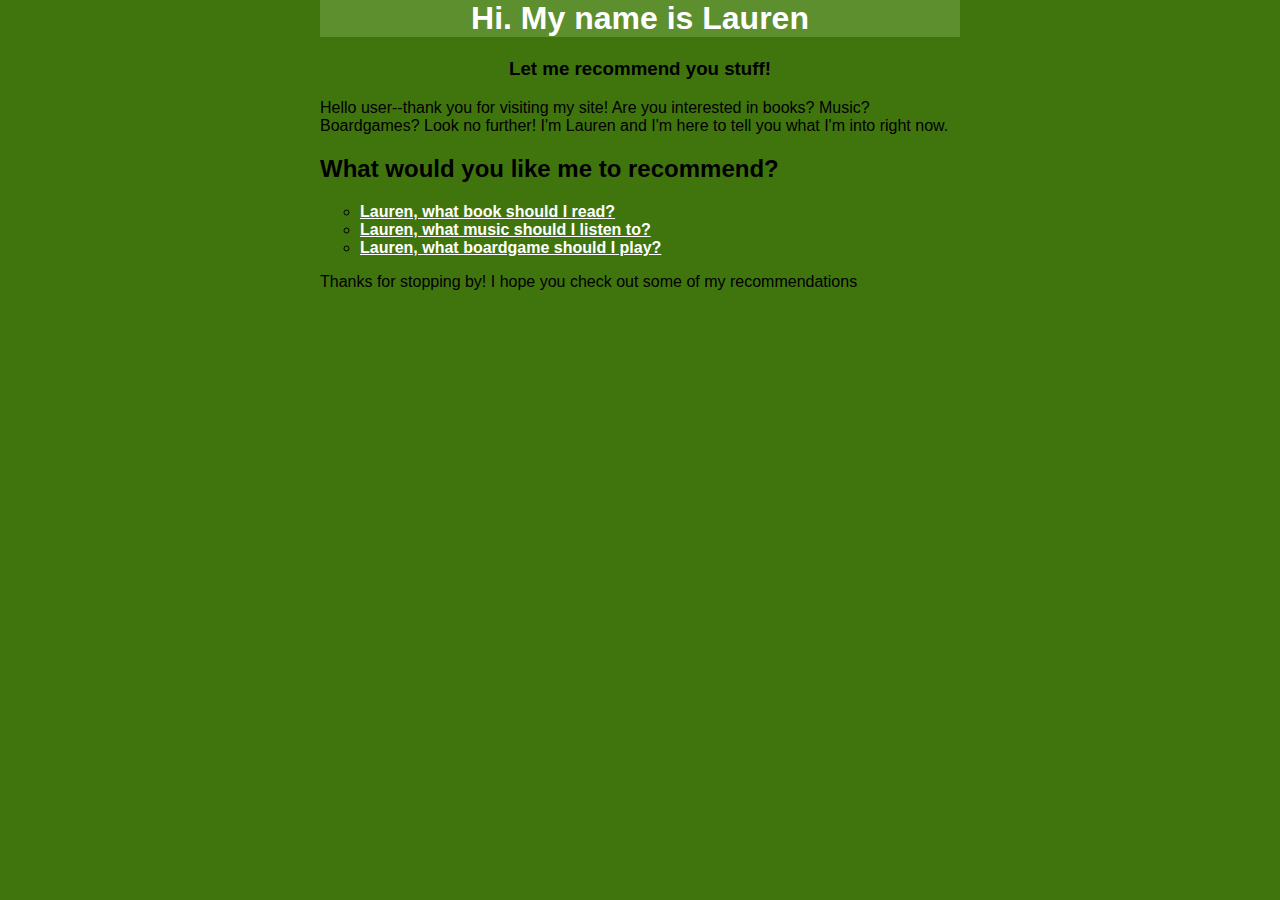
<file: index.html>
<! doctype html>
<html>
<head> 
	<link href="main.css" rel="stylesheet"/>
	<title> Lauren Recommends </title>
</head>
<body>
	<div>
		<h1>Hi. My name is Lauren</h1>
		<h3>Let me recommend you stuff!</h3>
		<p>Hello user--thank you for visiting my site! Are you interested in books? Music? Boardgames? Look no further! I'm Lauren and I'm here to tell you what I'm into right now.</p>
		<h2>What would you like me to recommend?</h2>
		<ul>
		<li><a href="books.html">Lauren, what book should I read?</a>
		<li><a href ="music.html">Lauren, what music should I listen to?</a>
		<li><a href ="boardGames.html">Lauren, what boardgame should I play?</a>
		</ul>
		<p>Thanks for stopping by! I hope you check out some of my recommendations</p>
			
	<div>
</body>
</html>
</file>
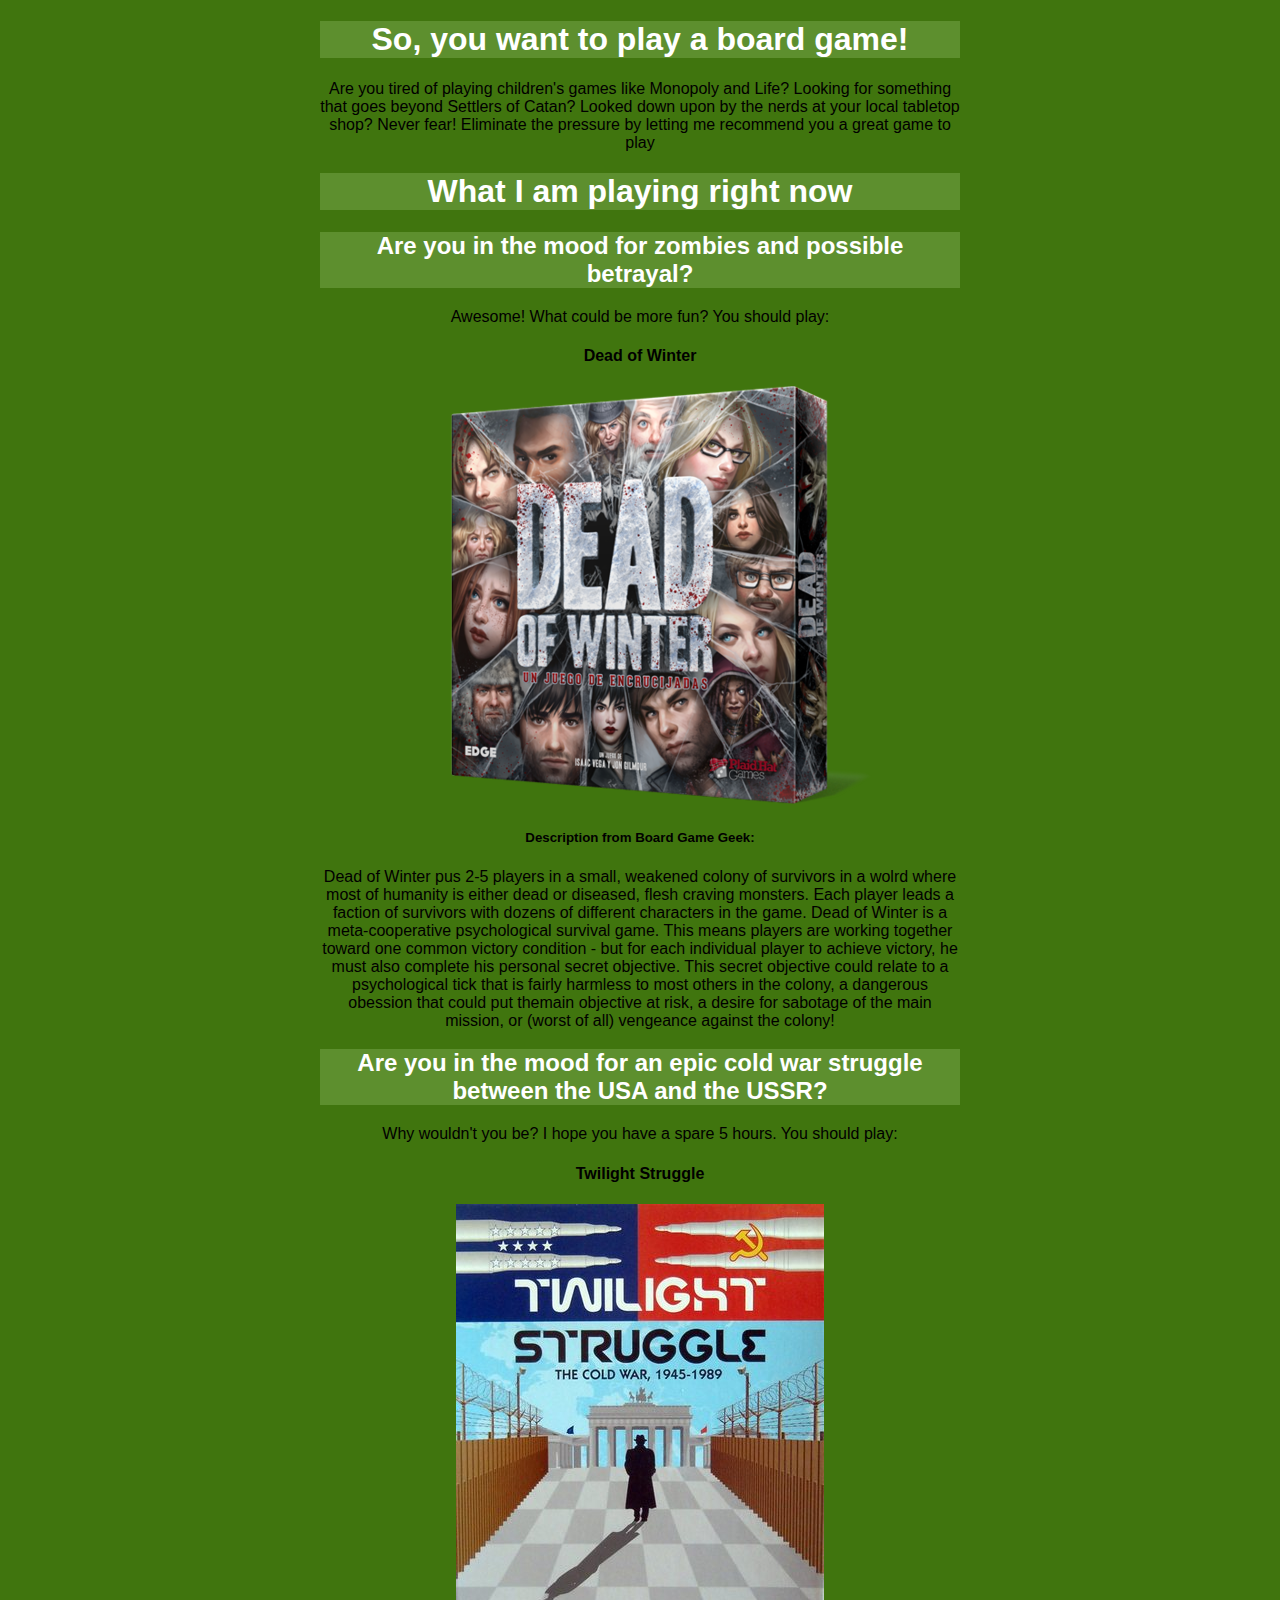
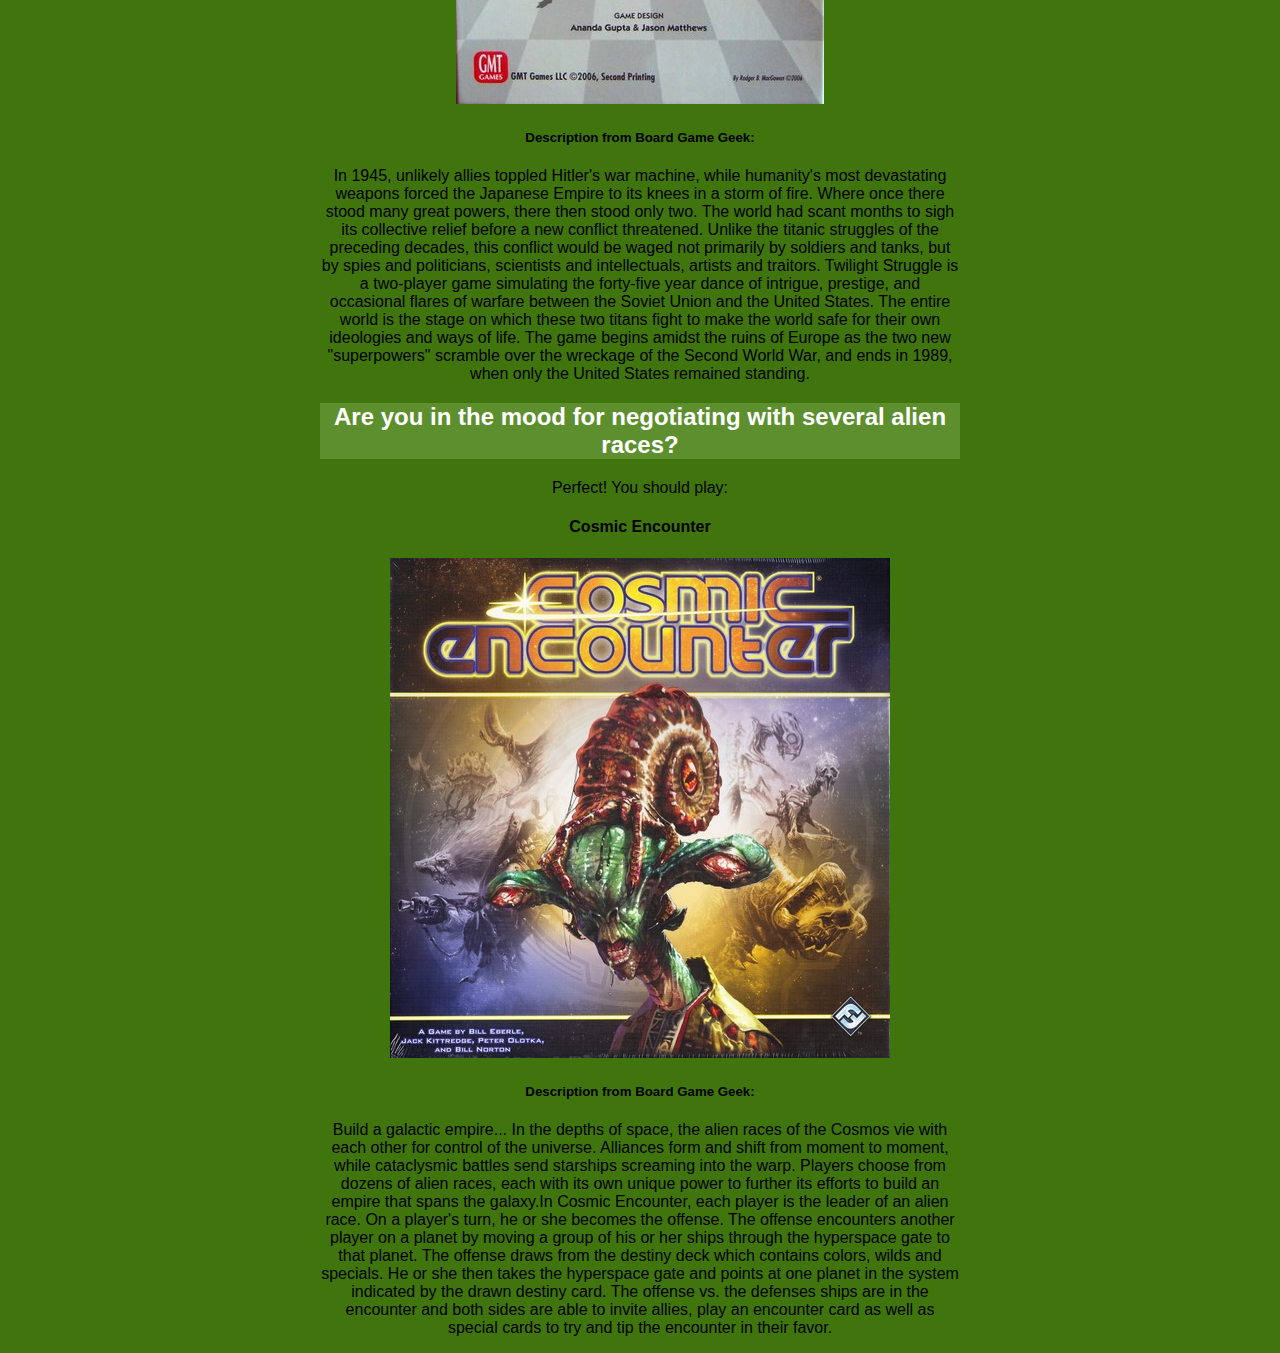
<file: boardGames.html>
<!DOCTYPE HTML>
<html>
<head>
	<title>Lauren Recommends Board Games</title>
	<link href="books.css" rel="stylesheet"/>
</head>
<body>
	<h1>So, you want to play a board game!</h1>
	<p>Are you tired of playing children's games like Monopoly and Life? Looking for something that goes beyond Settlers of Catan? Looked down upon by the nerds at your local tabletop shop? Never fear! Eliminate the pressure by letting me recommend you a great game to play</p>
	<h1> What I am playing right now</h1>

	<h2>Are you in the mood for zombies and possible betrayal?</h2>
	<p>Awesome! What could be more fun? You should play:</P>
	<h4>Dead of Winter</h4>
	<img src="deadOfWinter.png" alt="Dead of Winter Box"/>
	<p> <h5>Description from Board Game Geek:</h5> Dead of Winter pus 2-5 players in a small, weakened colony of survivors in a wolrd where most of humanity is either dead or diseased, flesh craving monsters.
	Each player leads a faction of survivors with dozens of different characters in the game. Dead of Winter is a meta-cooperative psychological survival game. This means players are working together toward one
	common victory condition - but for each individual player to achieve victory, he must also complete his personal secret objective. This secret objective could relate to a psychological tick that is fairly harmless
	to most others in the colony, a dangerous obession that could put themain objective at risk, a desire for sabotage of the main mission, or (worst of all) vengeance
	against the colony!</p>
	

	<h2>Are you in the mood for an epic cold war struggle between the USA and the USSR?</h2>
	<p>Why wouldn't you be? I hope you have a spare 5 hours. You should play:</P>
	<h4>Twilight Struggle</h4>
	<img src="twilightStruggle.jpg" alt="Twilight Struggle Box"/>
	<p> <h5>Description from Board Game Geek:</h5> In 1945, unlikely allies toppled Hitler's war machine, while humanity's most devastating weapons forced the Japanese Empire to its knees in a storm of fire. Where once there stood many great powers, there then stood only two.
	The world had scant months to sigh its collective relief before a new conflict threatened. Unlike the titanic struggles of the preceding decades, this conflict would be waged not primarily by soldiers and tanks, but by spies and politicians, scientists and intellectuals,
	artists and traitors. Twilight Struggle is a two-player game simulating the forty-five year dance of intrigue, prestige, and occasional flares of warfare between the Soviet Union and the United States. The entire world is the stage on which these two titans fight to make
	the world safe for their own ideologies and ways of life. The game begins amidst the ruins of Europe as the two new "superpowers" scramble over the wreckage of the Second World War, and ends in 1989, when only the United States remained standing.</p>
	
	<h2>Are you in the mood for negotiating with several alien races?</h2>
	<p>Perfect! You should play:</P>
	<h4>Cosmic Encounter</h4>
	<img src="cosmicEncounter.jpg" alt="Cosmic Encounter Box"/>
	<p> <h5>Description from Board Game Geek:</h5>Build a galactic empire... In the depths of space, the alien races of the Cosmos vie with each other for control of the universe. Alliances form and shift from moment to moment, while cataclysmic battles send starships screaming
	into the warp. Players choose from dozens of alien races, each with its own unique power to further its efforts to build an empire that spans the galaxy.In Cosmic Encounter, each player is the leader of an alien race. On a player's turn, he or she becomes the offense. The
	offense encounters another player on a planet by moving a group of his or her ships through the hyperspace gate to that planet. The offense draws from the destiny deck which contains colors, wilds and specials. He or she then takes the hyperspace gate and points at one planet
	in the system indicated by the drawn destiny card. The offense vs. the defenses ships are in the encounter and both sides are able to invite allies, play an encounter card as well as special cards to try and tip the encounter in their favor.</p>
</body>
</html>
</file>
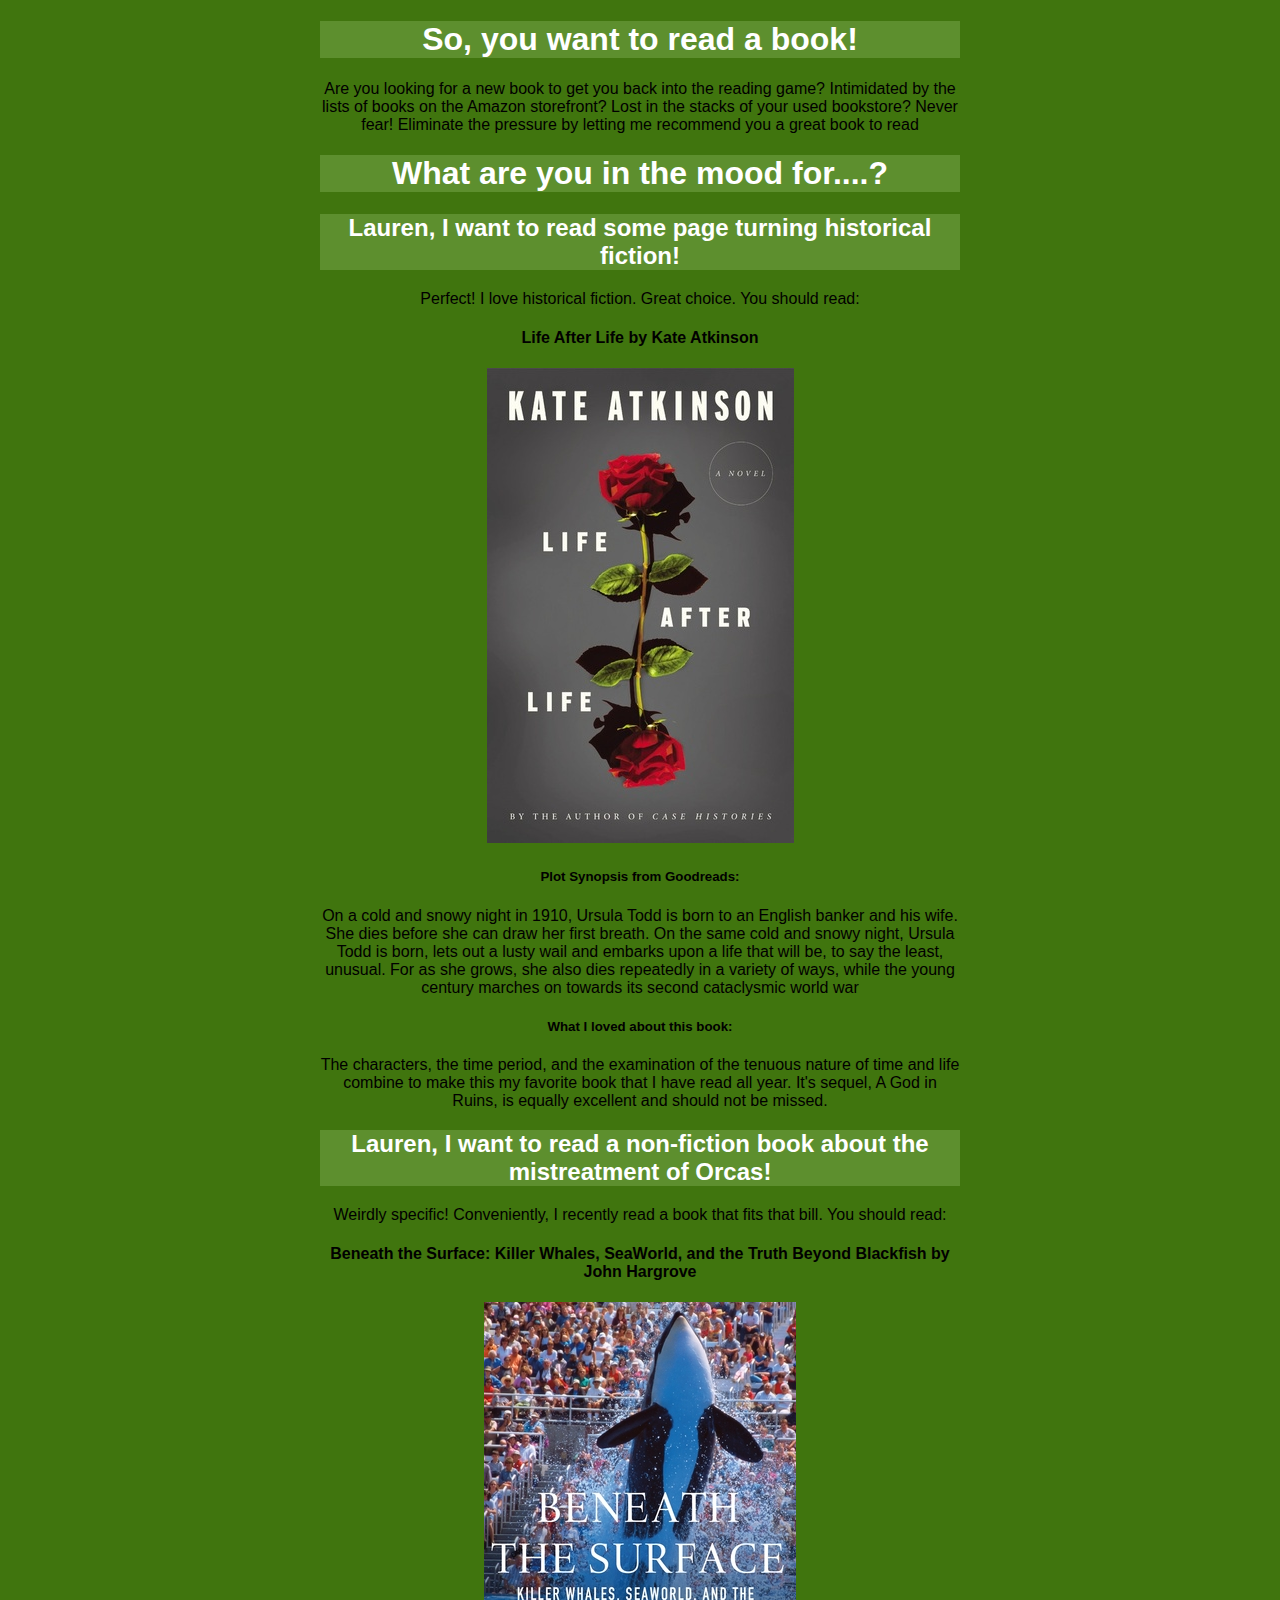
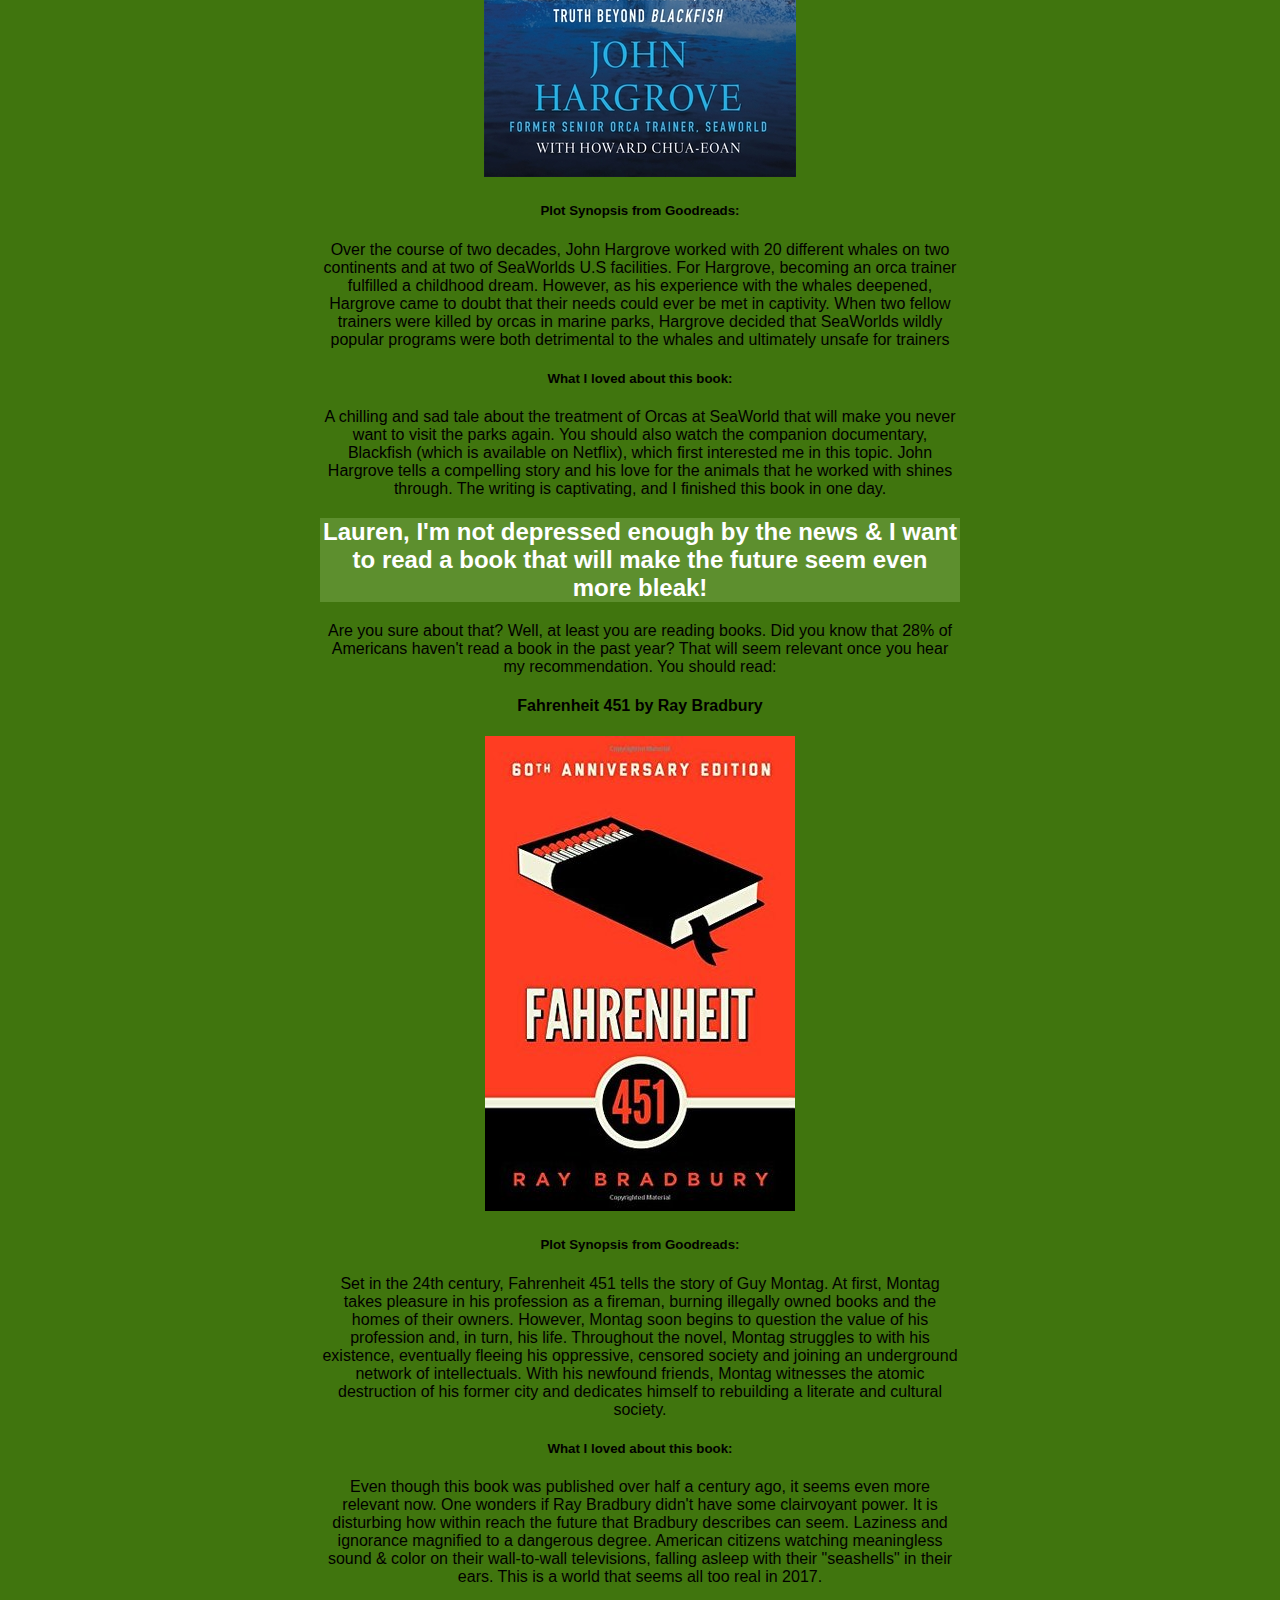
<file: books.html>
<!DOCTYPE HTML>
<html>
<head>
	<title>Lauren Recommends Books</title>
	<link href="books.css" rel="stylesheet"/>
</head>
<body>
	<h1>So, you want to read a book!</h1>
	<p>Are you looking for a new book to get you back into the reading game? Intimidated by the lists of books on the Amazon storefront? Lost in the stacks of your used bookstore? Never fear! Eliminate the pressure by letting me recommend you a great book to read</p>
	<h1> What are you in the mood for....?</h1>

	<h2>Lauren, I want to read some page turning historical fiction!</h2>
	<p>Perfect! I love historical fiction. Great choice. You should read:</P>
	<h4>Life After Life by Kate Atkinson</h4>
	<img src="lifeAfterlife.jpg" alt="Life After Life Cover"/>
	<p> <h5>Plot Synopsis from Goodreads:</h5> On a cold and snowy night in 1910, Ursula Todd is born to an English banker and his wife. She dies before
	she can draw her first breath. On the same cold and snowy night, Ursula Todd is born, lets out a lusty wail and embarks upon a life that will be, 
	to say the least, unusual. For as she grows, she also dies repeatedly in a variety of ways, while the young century marches on 
	towards its second cataclysmic world war</p>
	<p><h5>What I loved about this book:</h5> The characters, the time period, and the examination of the tenuous nature of time and life combine to make this my
	favorite book that I have read all year. It's sequel, A God in Ruins, is equally excellent and should not be missed.</p>

	<h2>Lauren, I want to read a non-fiction book about the mistreatment of Orcas!</h2>
	<p>Weirdly specific! Conveniently, I recently read a book that fits that bill. You should read:</P>
	<h4>Beneath the Surface: Killer Whales, SeaWorld, and the Truth Beyond Blackfish by John Hargrove</h4>
	<img src="beneathTheSurface.jpg" alt="Beneath the Surface Cover"/>
	<p> <h5>Plot Synopsis from Goodreads:</h5> Over the course of two decades, John Hargrove worked with 20 different whales on two continents and at two of SeaWorlds
	U.S facilities. For Hargrove, becoming an orca trainer fulfilled a childhood dream. However, as his experience with the whales deepened, Hargrove came to doubt that 
	their needs could ever be met in captivity. When two fellow trainers were killed by orcas in marine parks, Hargrove decided that SeaWorlds wildly popular programs were
	both detrimental to the whales and ultimately unsafe for trainers</p>
	<p><h5>What I loved about this book:</h5> A chilling and sad tale about the treatment of Orcas at SeaWorld that will make you never want to visit the parks again.
	You should also watch the companion documentary, Blackfish (which is available on Netflix), which first interested me in this topic. John Hargrove tells a compelling story
	and his love for the animals that he worked with shines through. The writing is captivating, and I finished this book in one day. </p>

	<h2>Lauren, I'm not depressed enough by the news & I want to read a book that will make the future seem even more bleak!</h2>
	<p>Are you sure about that? Well, at least you are reading books. Did you know that 28% of Americans haven't read a book in the past year? That will seem relevant once you hear my recommendation. You should read:</P>
	<h4>Fahrenheit 451 by Ray Bradbury</h4>
	<img src="fahrenheit451.jpg" alt="Fahrenheit 451 Cover"/>
	<p> <h5>Plot Synopsis from Goodreads:</h5>Set in the 24th century, Fahrenheit 451 tells the story of Guy Montag. At first, Montag takes pleasure in his profession as a fireman, burning illegally owned books and the homes
	of their owners. However, Montag soon begins to question the value of his profession and, in turn, his life. Throughout the novel, Montag struggles to with his existence, eventually fleeing his oppressive, censored society
	and joining an underground network of intellectuals. With his newfound friends, Montag witnesses the atomic destruction of his former city and dedicates himself to rebuilding a literate and cultural society.</p>
	<p><h5>What I loved about this book:</h5> Even though this book was published over half a century ago, it seems even more relevant now. One wonders if Ray Bradbury didn't have some
	clairvoyant power. It is disturbing how within reach the future that Bradbury describes can seem. Laziness and ignorance magnified to a dangerous degree. American citizens watching
	meaningless sound & color on their wall-to-wall televisions, falling asleep with their "seashells" in their ears. This is a world that seems all too real in 2017. </p>
</body>
</html>
</file>
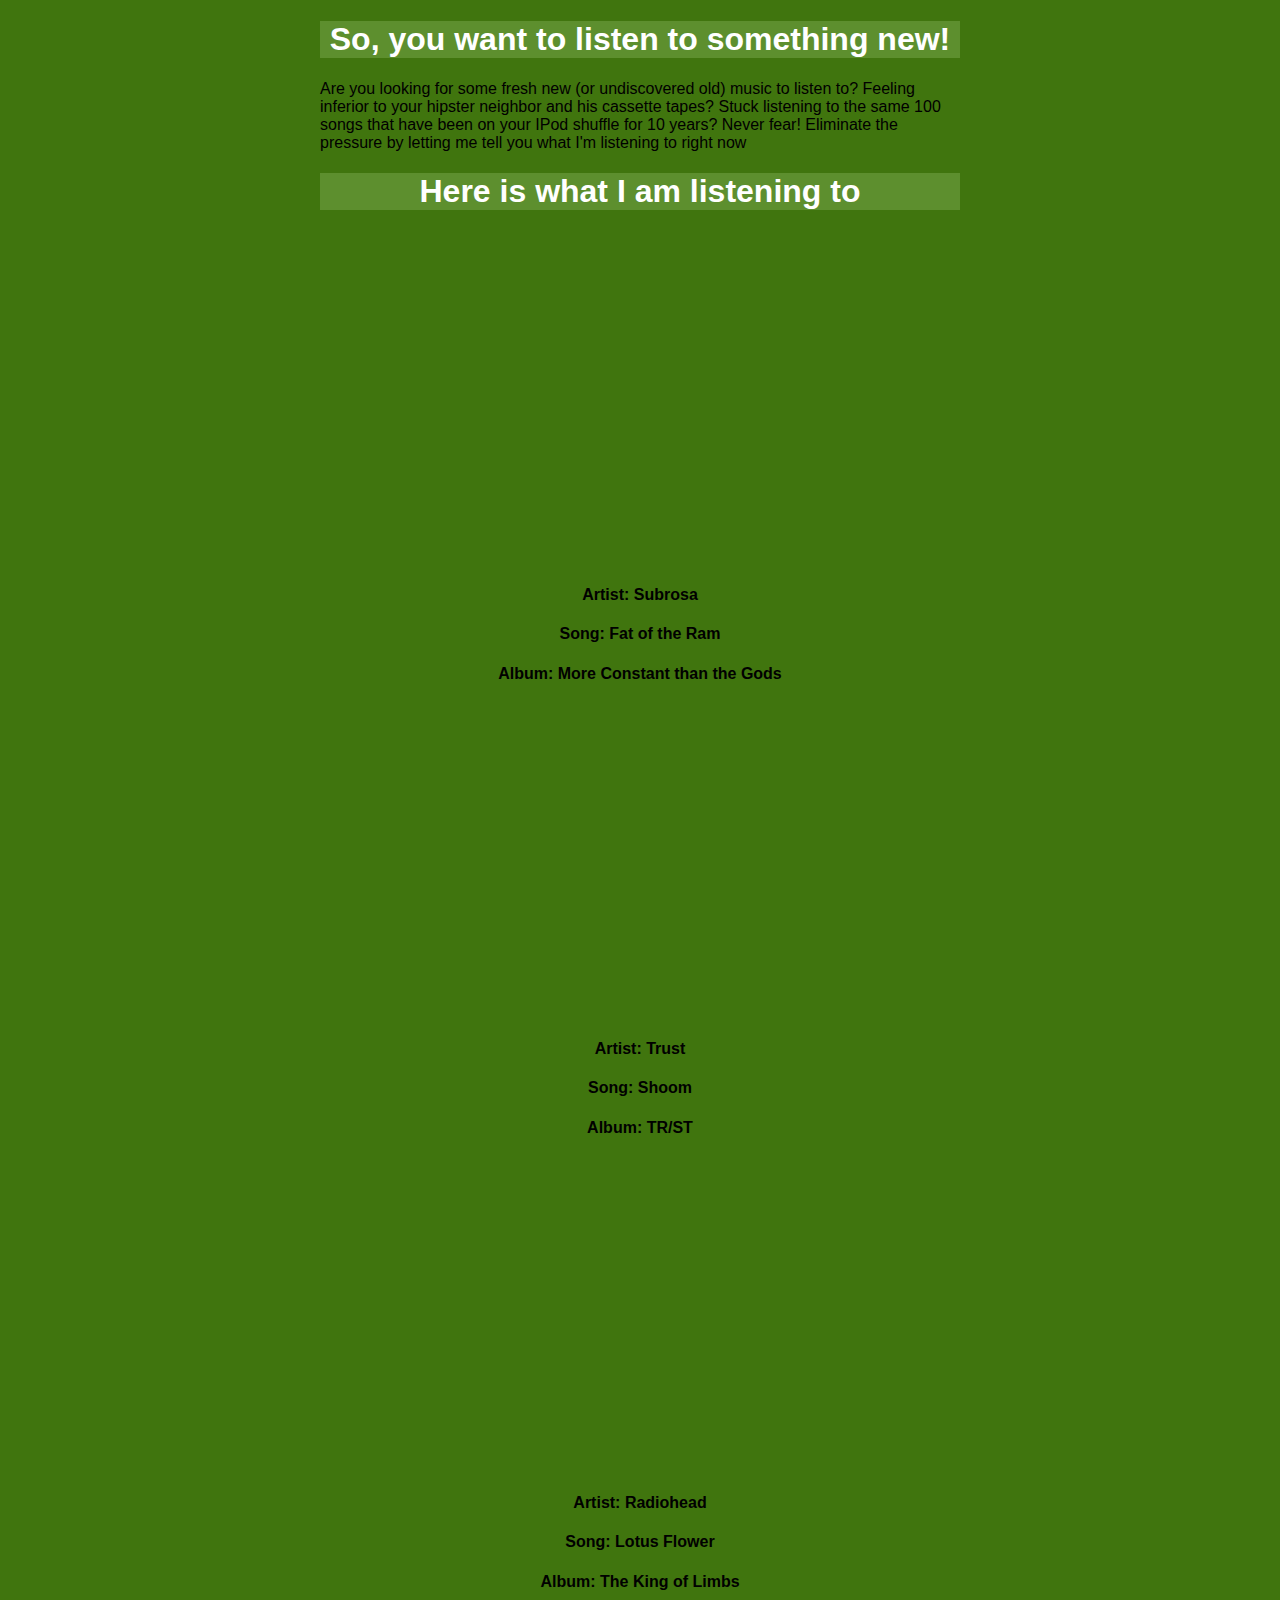
<file: music.html>
<!DOCTYPE HTML>
<html>
<head>
	<title>Lauren Recommends Music</title>
	<link href="main.css" rel="stylesheet"/>
</head>
<body>
	<h1>So, you want to listen to something new!</h1>
	<p>Are you looking for some fresh new (or undiscovered old) music to listen to?
	Feeling inferior to your hipster neighbor and his cassette tapes?
	Stuck listening to the same 100 songs that have been on your IPod shuffle for 10 years?
	Never fear! Eliminate the pressure by letting me tell you what I'm listening to right now</p>
	<h1> Here is what I am listening to</h1>

	<iframe width="560" height="315" src="https://www.youtube.com/embed/pq6vvMvMH5M?rel=0" frameborder="0" allowfullscreen></iframe>
	</br>
	<h4>Artist: Subrosa</h4>
	<h4>Song: Fat of the Ram</h4>
	<h4>Album: More Constant than the Gods</h4>
	
	<iframe width="560" height="315" src="https://www.youtube.com/embed/aQs3h6SRdIA?rel=0" frameborder="0" allowfullscreen></iframe>
	<h4>Artist: Trust</h4>
	<h4>Song: Shoom</h4>
	<h4>Album: TR/ST</h4>
	
	<iframe width="560" height="315" src="https://www.youtube.com/embed/cfOa1a8hYP8?rel=0" frameborder="0" allowfullscreen></iframe>
	<h4>Artist: Radiohead</h4>
	<h4>Song: Lotus Flower</h4>
	<h4>Album: The King of Limbs</h4>
</body>
</html>
</file>
<file: main.css>
body{
   background-color: #40750e;
   width: 50%;
   margin: auto;
   font-family: Helvetica, Verdana;
   
}	

h1{
	background-color: #5d8f2e;
	color: white;
	text-align: center;
}

h3, h4{
	text-align: center;
}

ul{
	list-style-type: circle;
	font-weight: bold;
}

a{
	color: white;
}

iframe{
	margin: auto;
	display: block;
}
</file>
<file: books.css>
body{
  background-color: #40750e;
   width: 50%;
   margin: auto;
   font-family: Helvetica, Verdana;
   text-align: center;
}

h1, h2{
	background-color: #5d8f2e;
	color: white;
	text-align: center;
}

h3{
	text-align: center;
}
</file>
